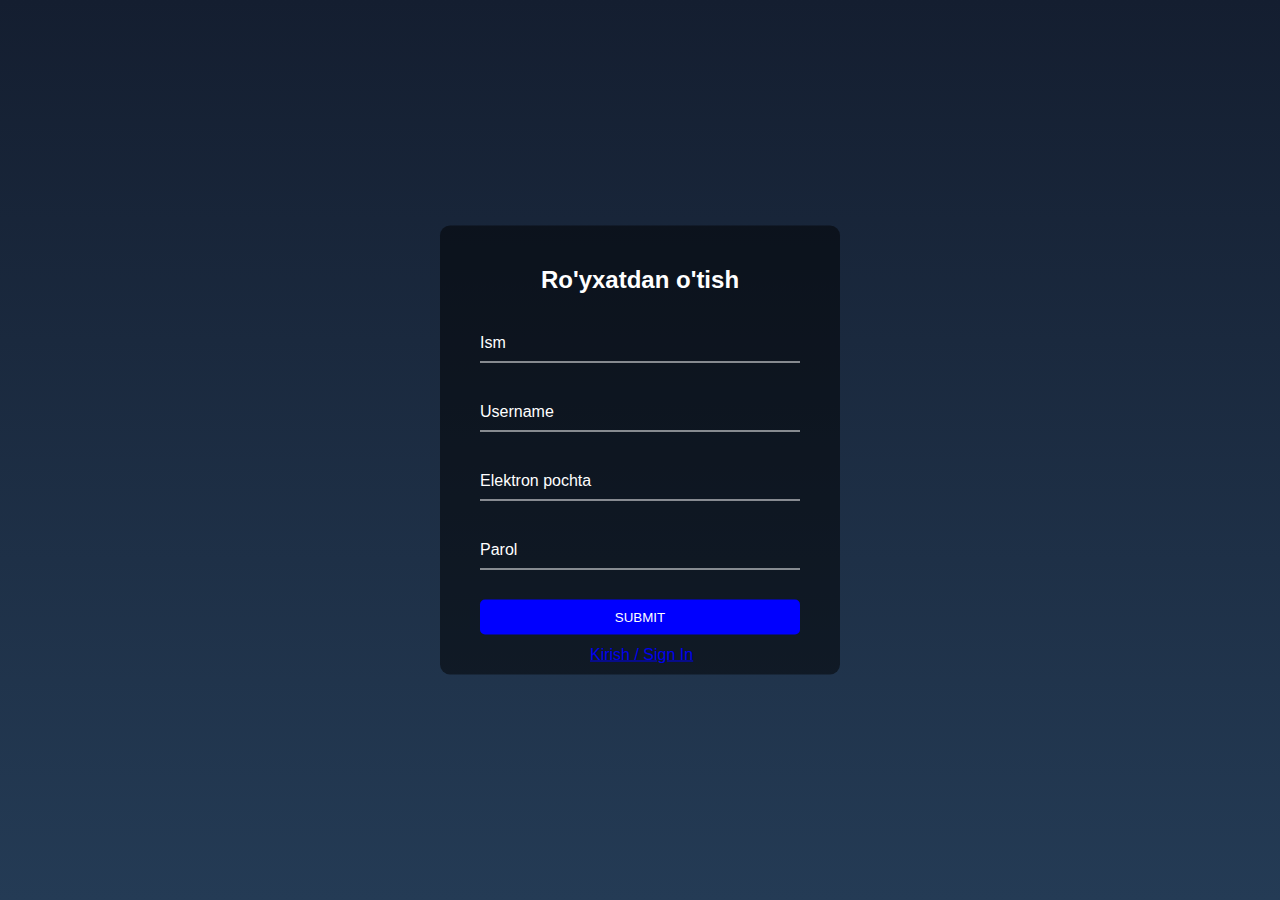
<file: index.html>
<!DOCTYPE html>
<html lang="en">

<head>
    <meta charset="UTF-8">
    <meta http-equiv="X-UA-Compatible" content="IE=edge">
    <meta name="viewport" content="width=device-width, initial-scale=1.0">
    <title>SignUp</title>
    <link rel="stylesheet" href="./css/main.css">
</head>

<body>

    <div class="login-box">
        <h2>Ro'yxatdan o'tish</h2>

        <form>
            <div class="user-box">
                <input type="text" id="text" name="ism" required autocomplete="off">
                <label for="#">Ism</label>
                <span id="err"></span>
            </div>
            <div class="user-box">
                <input type="text" id="username" name="username" required autocomplete="off">
                <label for="#">Username</label>
                <span id="err3"></span>
            </div>
            <div class="user-box">
                <input type="text" id="gmail" name="gmail" required autocomplete="off">
                <label for="#">Elektron pochta</label>
                <span id="err4"></span>
            </div>
            <div class="user-box">
                <input type="password" name="password" id="password" required autocomplete="off">
                <label for="#">Parol</label>
                <span id="err2"></span>
            </div>
            <button type="submit" id="btn">SUBMIT</button>
            <a href="./login/index.html">Kirish / Sign In</a>
        </form>

    </div>


    <script src="./js/app.js"></script>
</body>

</html>
</file>
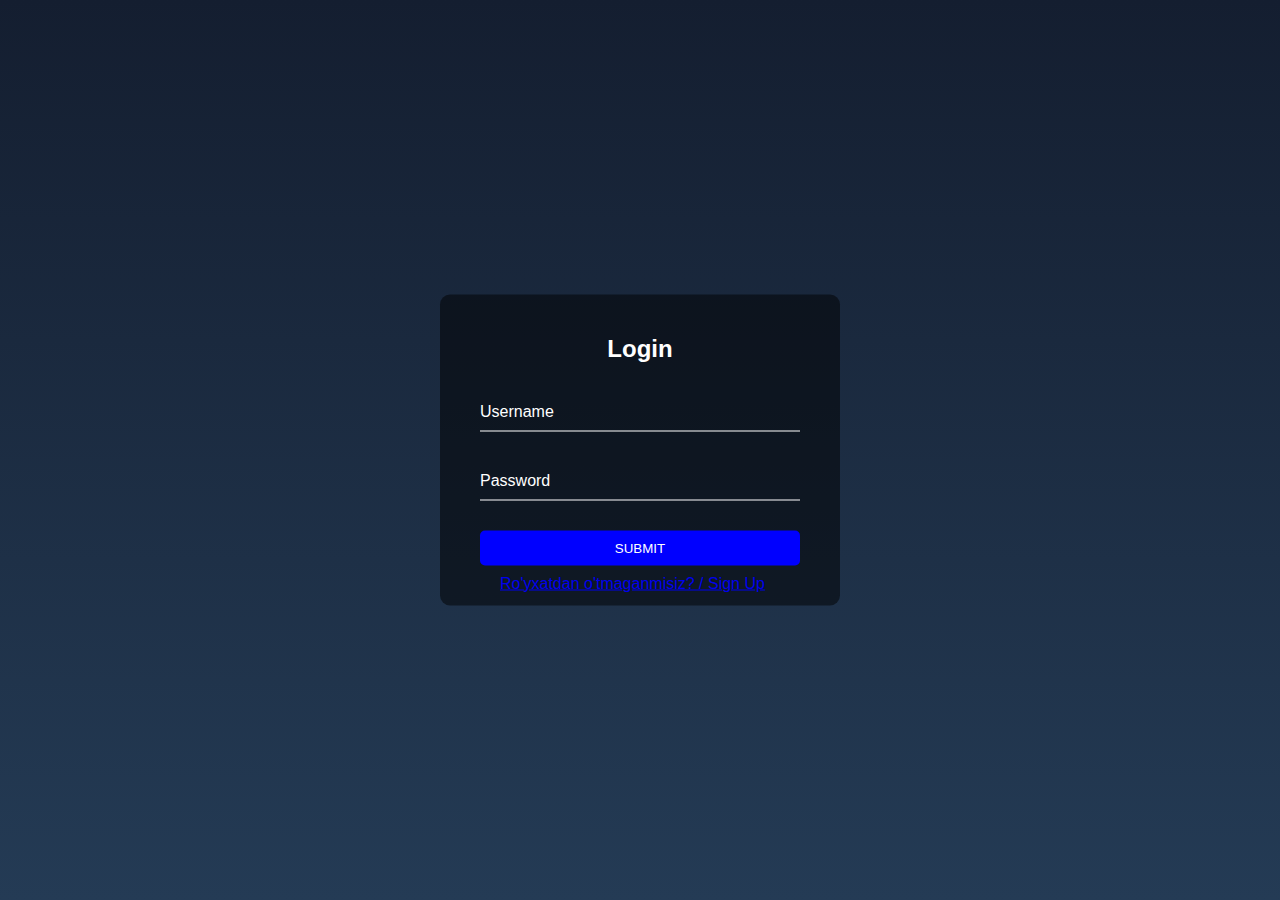
<file: login/index.html>
<!DOCTYPE html>
<html lang="en">

<head>
    <meta charset="UTF-8">
    <meta http-equiv="X-UA-Compatible" content="IE=edge">
    <meta name="viewport" content="width=device-width, initial-scale=1.0">
    <title>Login</title>
    <link rel="stylesheet" href="./css/main.css">
</head>

<body>

    <div class="login-box">
        <h2>Login</h2>

        <form>
            <div class="user-box">
                <input type="text" id="text" name="username" required autocomplete="off">
                <label for="#">Username</label>
                <span id="err"></span>
            </div>
            <div class="user-box">
                <input type="password" name="password" id="password" required autocomplete="off">
                <label for="#">Password</label>
                <span id="err2"></span>
            </div>
            <button type="submit" id="btn">SUBMIT</button>
            <a href="./../index.html">Ro'yxatdan o'tmaganmisiz? / Sign Up</a>
        </form>

    </div>


    <script src="js/app.js"></script>
</body>

</html>
</file>
<file: css/main.css>
html {
  height: 100%;
}
* {
  margin: 0;
  padding: 0;
}
body {
  box-sizing: border-box;
  font-family: sans-serif;
  background: linear-gradient(#141e30, #243b55);
}
.login-box {
  position: absolute;
  top: 50%;
  left: 50%;
  transform: translate(-50%, -50%);
  width: 400px;
  padding: 40px;
  background-color: rgba(0, 0, 0, 0.5);
  background-repeat: no-repeat;
  box-sizing: border-box;
  border-radius: 10px;
}
.login-box h2 {
  color: #fff;
  margin: 0 0 30px 0;
  padding: 0;
  text-align: center;
}
.login-box .user-box {
  position: relative;
}
.login-box .user-box input {
  width: 100%;
  padding: 10px 0;
  font-size: 16px;
  color: #fff;
  margin-bottom: 30px;
  border: none;
  background: transparent;
  border-bottom: 1px solid #fff;
  outline: none;
}
.login-box .user-box label {
  position: absolute;
  color: #fff;
  top: 0;
  left: 0;
  padding: 10px 0;
  font-size: 16px;
  pointer-events: none;
}
.login-box .user-box span {
  position: absolute;
  color: red;
  left: 0;
  top: 65%;
  font-size: 12px;
}
.login-box .user-box input.err {
  border-bottom: 1px solid #f00;
}
.login-box .user-box input.valid {
  border-bottom: 1px solid #0f0;
}

.login-box .user-box input:focus ~ label,
.login-box .user-box input:valid ~ label {
  top: -20px;
  left: 0;
  color: #03e9f4;
  font-size: 12px;
}
.login-box form a {
  position: absolute;
  display: flex;
  top: 420px;
  left: 150px;
}
#btn {
  width: 100%;
  padding: 10px;
  background-color: blue;
  color: #fff;
  border: none;
  outline: none;
  border-radius: 5px;
  cursor: pointer;
}
</file>
<file: login/css/main.css>
html{
    height: 100%;
}
*{
    margin: 0;
    padding: 0;
}
body{
    box-sizing: border-box;
    font-family: sans-serif;
    background: linear-gradient(#141e30, #243b55);
}
.login-box{
    position: absolute;
    top: 50%;
    left: 50%;
    transform: translate(-50%,-50%);
    width: 400px;
    padding: 40px;
    background-color: rgba(0, 0, 0, 0.5);
    background-repeat: no-repeat;
    box-sizing: border-box;
    border-radius: 10px;
}
.login-box h2{
    color: #fff;
    margin: 0 0 30px 0;
    padding: 0;
    text-align: center;
}
.login-box .user-box{
    position: relative;
}
.login-box .user-box input{
    width: 100%;
    padding: 10px 0;
    font-size: 16px;
    color: #fff;
    margin-bottom: 30px;
    border: none;
    background: transparent;
    border-bottom: 1px solid #fff;
    outline: none;
}
.login-box .user-box label {
    position: absolute;
    color: #fff;
    top: 0;
    left: 0;
    padding: 10px 0;
    font-size: 16px;
    pointer-events: none;

}
.login-box .user-box span{
    position: absolute;
    color: red;
    left: 0;
    top: 65%;
    font-size: 12px;
}
.login-box form a{
    position: absolute;
    display: flex;
    top: 280px;
    left: 60px;
}

.login-box .user-box input.err{
    border-bottom: 1px solid #f00;
}
.login-box .user-box input.valid{
    border-bottom: 1px solid #0f0;
}

.login-box .user-box input:focus ~ label,
.login-box .user-box input:valid ~ label{
    top: -20px;
    left: 0;
    color: #03e9f4;
    font-size: 12px;
}
#btn{
    width: 100%;
    padding: 10px;
    background-color: blue;
    color: #fff;
    border: none;
    outline: none;
    border-radius: 5px;
    cursor: pointer;
}
</file>
